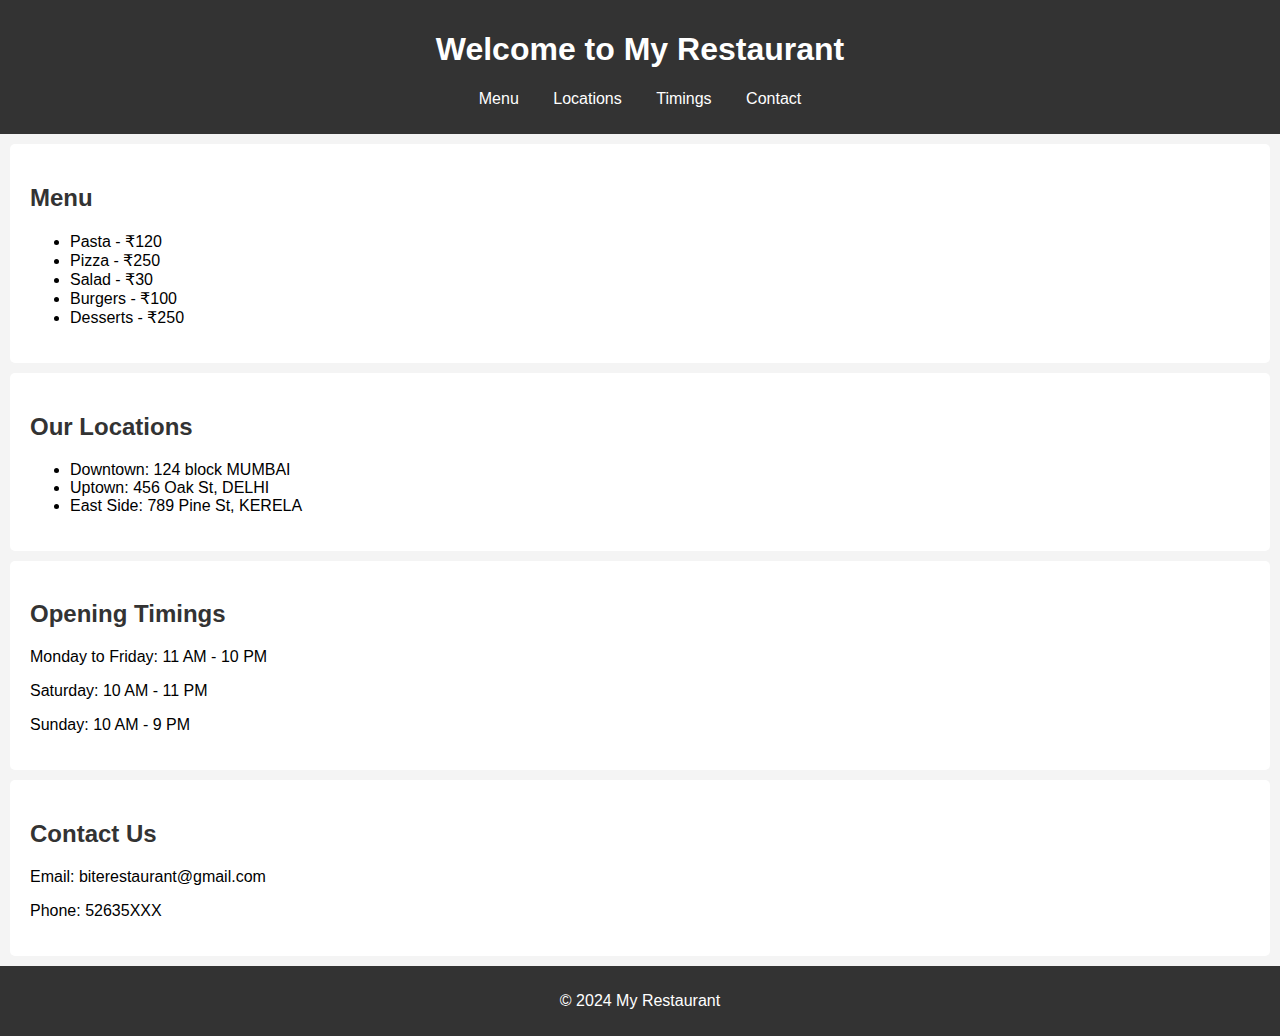
<file: bite.html>
<!DOCTYPE html>
<html lang="en">
<head>
    <meta charset="UTF-8">
    <meta name="viewport" content="width=device-width, initial-scale=1.0">
    <title>bite and brilliance Restaurant</title>
    <style>
        body {
            font-family: Arial, sans-serif;
            margin: 0;
            padding: 0;
            background-color: #f4f4f4;
        }

        header {
            background: #333;
            color: #fff;
            padding: 10px 0;
            text-align: center;
        }

        nav ul {
            list-style-type: none;
            padding: 0;
        }

        nav ul li {
            display: inline;
            margin: 0 15px;
        }

        nav ul li a {
            color: #fff;
            text-decoration: none;
        }

        section {
            padding: 20px;
            margin: 10px;
            background: #fff;
            border-radius: 5px;
        }

        h2 {
            color: #333;
        }

        footer {
            text-align: center;
            padding: 10px 0;
            background: #333;
            color: #fff;
            position: relative;
            bottom: 0;
            width: 100%;
        }
    </style>
</head>
<body>
    <header>
        <h1>Welcome to My Restaurant</h1>
        <nav>
            <ul>
                <li><a href="#menu">Menu</a></li>
                <li><a href="#locations">Locations</a></li>
                <li><a href="#timings">Timings</a></li>
                <li><a href="#contact">Contact</a></li>
            </ul>
        </nav>
    </header>

    <section id="menu">
        <h2>Menu</h2>
        <ul>
            <li>Pasta - ₹120</li>
            <li>Pizza - ₹250</li>
            <li>Salad - ₹30</li>
            <li>Burgers - ₹100</li>
            <li>Desserts - ₹250</li>
        </ul>
    </section>

    <section id="locations">
        <h2>Our Locations</h2>
        <ul>
            <li>Downtown: 124 block MUMBAI</li>
            <li>Uptown: 456 Oak St, DELHI</li>
            <li>East Side: 789 Pine St, KERELA</li>
        </ul>
    </section>

    <section id="timings">
        <h2>Opening Timings</h2>
        <p>Monday to Friday: 11 AM - 10 PM</p>
        <p>Saturday: 10 AM - 11 PM</p>
        <p>Sunday: 10 AM - 9 PM</p>
    </section>

    <section id="contact">
        <h2>Contact Us</h2>
        <p>Email: biterestaurant@gmail.com</p>
        <p>Phone: 52635XXX</p>
    </section>

    <footer>
        <p>&copy; 2024 My Restaurant</p>
    </footer>
</body>
</html>
</file>
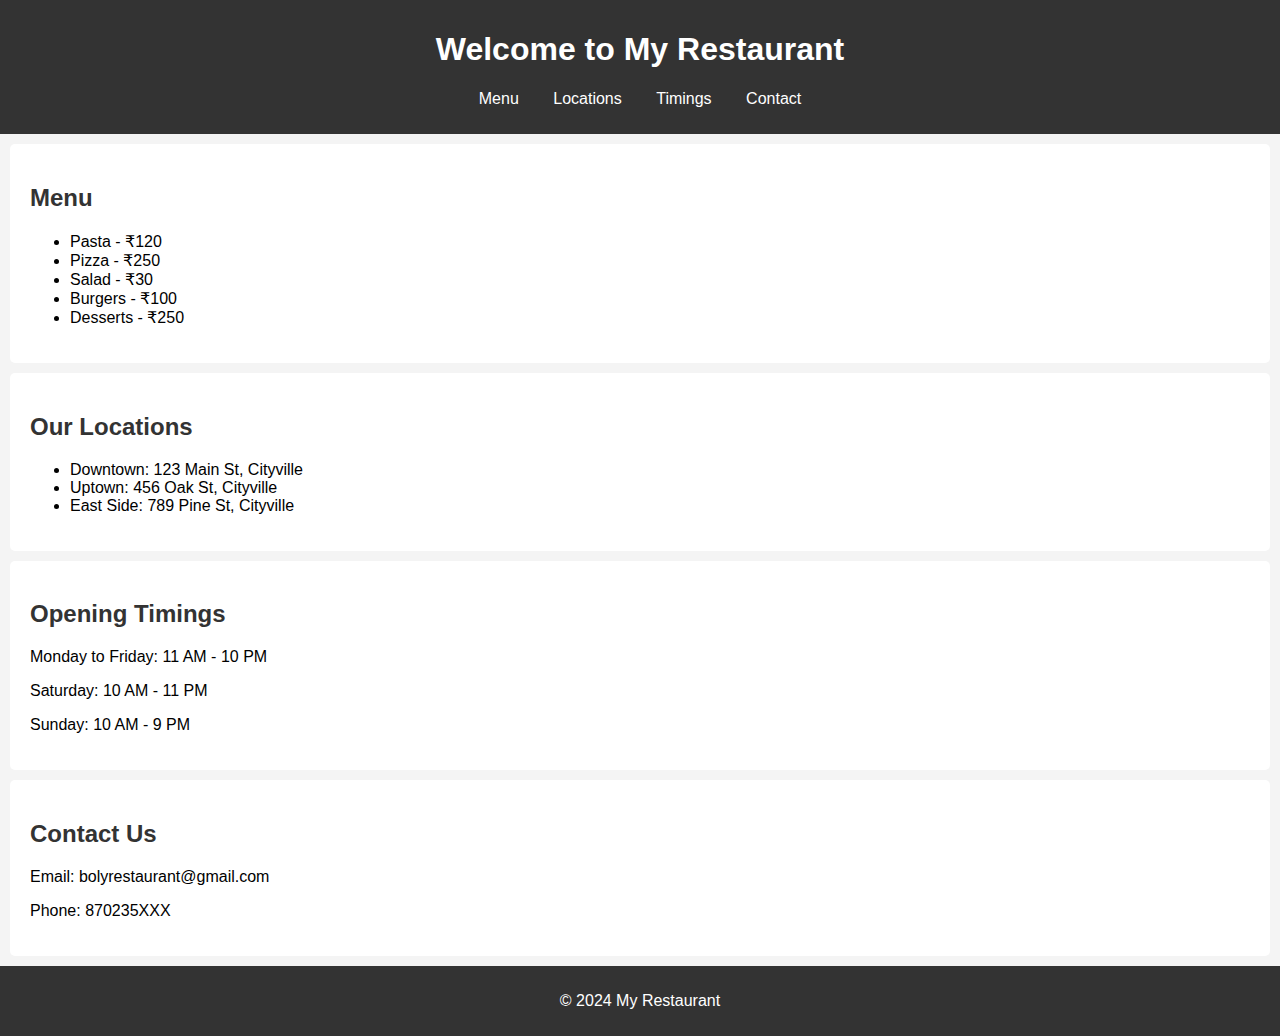
<file: boly.html>
<!DOCTYPE html>
<html lang="en">
<head>
    <meta charset="UTF-8">
    <meta name="viewport" content="width=device-width, initial-scale=1.0">
    <title>My Restaurant</title>
    <style>
        body {
            font-family: Arial, sans-serif;
            margin: 0;
            padding: 0;
            background-color: #f4f4f4;
        }

        header {
            background: #333;
            color: #fff;
            padding: 10px 0;
            text-align: center;
        }

        nav ul {
            list-style-type: none;
            padding: 0;
        }

        nav ul li {
            display: inline;
            margin: 0 15px;
        }

        nav ul li a {
            color: #fff;
            text-decoration: none;
        }

        section {
            padding: 20px;
            margin: 10px;
            background: #fff;
            border-radius: 5px;
        }

        h2 {
            color: #333;
        }

        footer {
            text-align: center;
            padding: 10px 0;
            background: #333;
            color: #fff;
            position: relative;
            bottom: 0;
            width: 100%;
        }
    </style>
</head>
<body>
    <header>
        <h1>Welcome to My Restaurant</h1>
        <nav>
            <ul>
                <li><a href="#menu">Menu</a></li>
                <li><a href="#locations">Locations</a></li>
                <li><a href="#timings">Timings</a></li>
                <li><a href="#contact">Contact</a></li>
            </ul>
        </nav>
    </header>

    <section id="menu">
        <h2>Menu</h2>
        <ul>
            <li>Pasta - ₹120</li>
            <li>Pizza - ₹250</li>
            <li>Salad - ₹30</li>
            <li>Burgers - ₹100</li>
            <li>Desserts - ₹250</li>
        </ul>
    </section>

    <section id="locations">
        <h2>Our Locations</h2>
        <ul>
            <li>Downtown: 123 Main St, Cityville</li>
            <li>Uptown: 456 Oak St, Cityville</li>
            <li>East Side: 789 Pine St, Cityville</li>
        </ul>
    </section>

    <section id="timings">
        <h2>Opening Timings</h2>
        <p>Monday to Friday: 11 AM - 10 PM</p>
        <p>Saturday: 10 AM - 11 PM</p>
        <p>Sunday: 10 AM - 9 PM</p>
    </section>

    <section id="contact">
        <h2>Contact Us</h2>
        <p>Email: bolyrestaurant@gmail.com</p>
        <p>Phone: 870235XXX</p>
    </section>

    <footer>
        <p>&copy; 2024 My Restaurant</p>
    </footer>
</body>
</html>
</file>
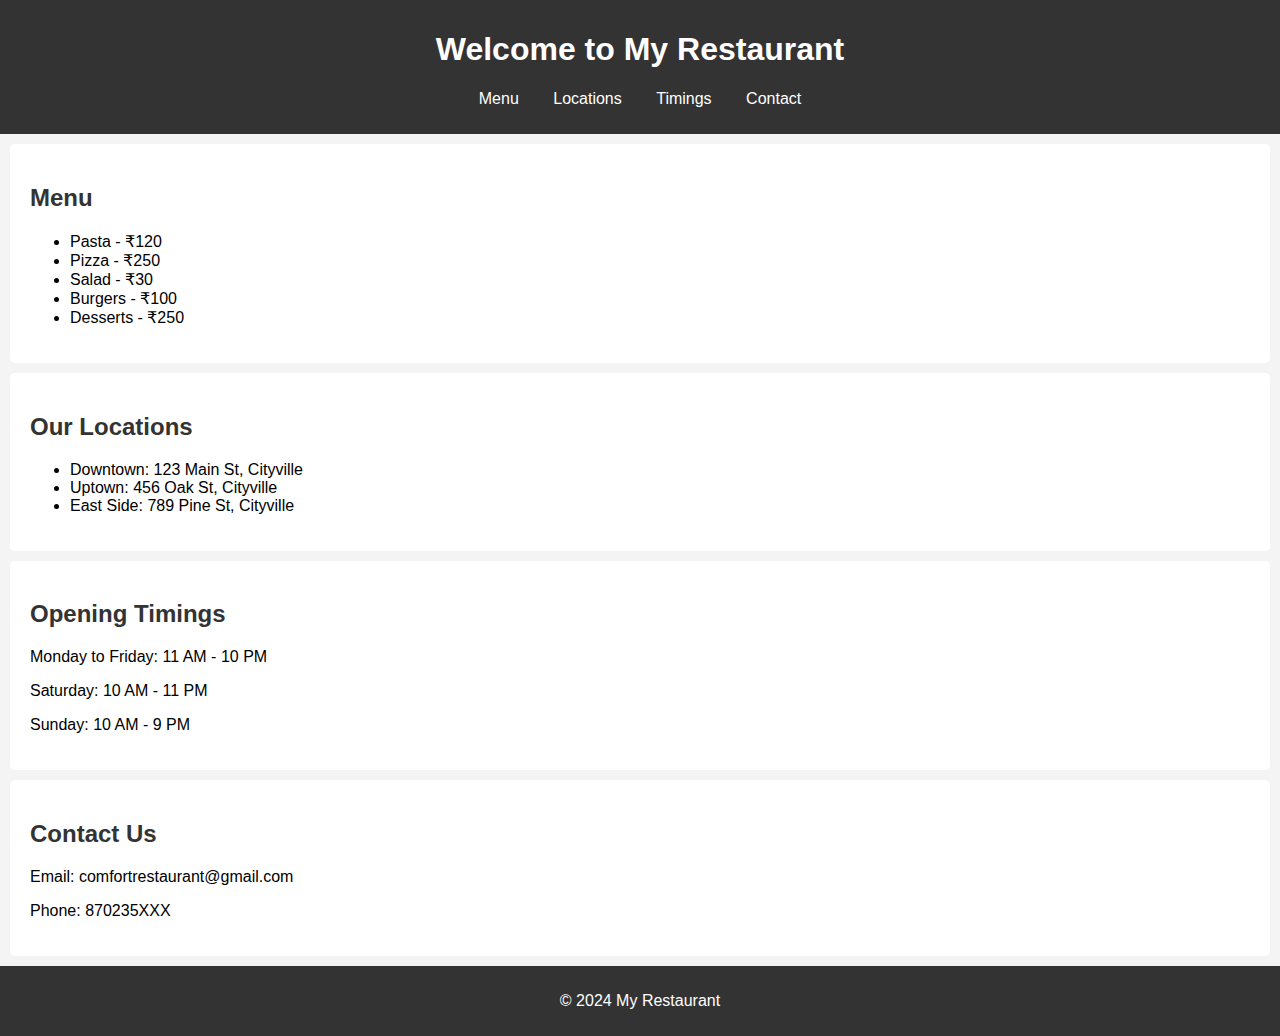
<file: comfort.html>
<!DOCTYPE html>
<html lang="en">
<head>
    <meta charset="UTF-8">
    <meta name="viewport" content="width=device-width, initial-scale=1.0">
    <title>My Restaurant</title>
    <style>
        body {
            font-family: Arial, sans-serif;
            margin: 0;
            padding: 0;
            background-color: #f4f4f4;
        }

        header {
            background: #333;
            color: #fff;
            padding: 10px 0;
            text-align: center;
        }

        nav ul {
            list-style-type: none;
            padding: 0;
        }

        nav ul li {
            display: inline;
            margin: 0 15px;
        }

        nav ul li a {
            color: #fff;
            text-decoration: none;
        }

        section {
            padding: 20px;
            margin: 10px;
            background: #fff;
            border-radius: 5px;
        }

        h2 {
            color: #333;
        }

        footer {
            text-align: center;
            padding: 10px 0;
            background: #333;
            color: #fff;
            position: relative;
            bottom: 0;
            width: 100%;
        }
    </style>
</head>
<body>
    <header>
        <h1>Welcome to My Restaurant</h1>
        <nav>
            <ul>
                <li><a href="#menu">Menu</a></li>
                <li><a href="#locations">Locations</a></li>
                <li><a href="#timings">Timings</a></li>
                <li><a href="#contact">Contact</a></li>
            </ul>
        </nav>
    </header>

    <section id="menu">
        <h2>Menu</h2>
        <ul>
            <li>Pasta - ₹120</li>
            <li>Pizza - ₹250</li>
            <li>Salad - ₹30</li>
            <li>Burgers - ₹100</li>
            <li>Desserts - ₹250</li>
        </ul>
    </section>

    <section id="locations">
        <h2>Our Locations</h2>
        <ul>
            <li>Downtown: 123 Main St, Cityville</li>
            <li>Uptown: 456 Oak St, Cityville</li>
            <li>East Side: 789 Pine St, Cityville</li>
        </ul>
    </section>

    <section id="timings">
        <h2>Opening Timings</h2>
        <p>Monday to Friday: 11 AM - 10 PM</p>
        <p>Saturday: 10 AM - 11 PM</p>
        <p>Sunday: 10 AM - 9 PM</p>
    </section>

    <section id="contact">
        <h2>Contact Us</h2>
        <p>Email: comfortrestaurant@gmail.com</p>
        <p>Phone: 870235XXX</p>
    </section>

    <footer>
        <p>&copy; 2024 My Restaurant</p>
    </footer>
</body>
</html>
</file>
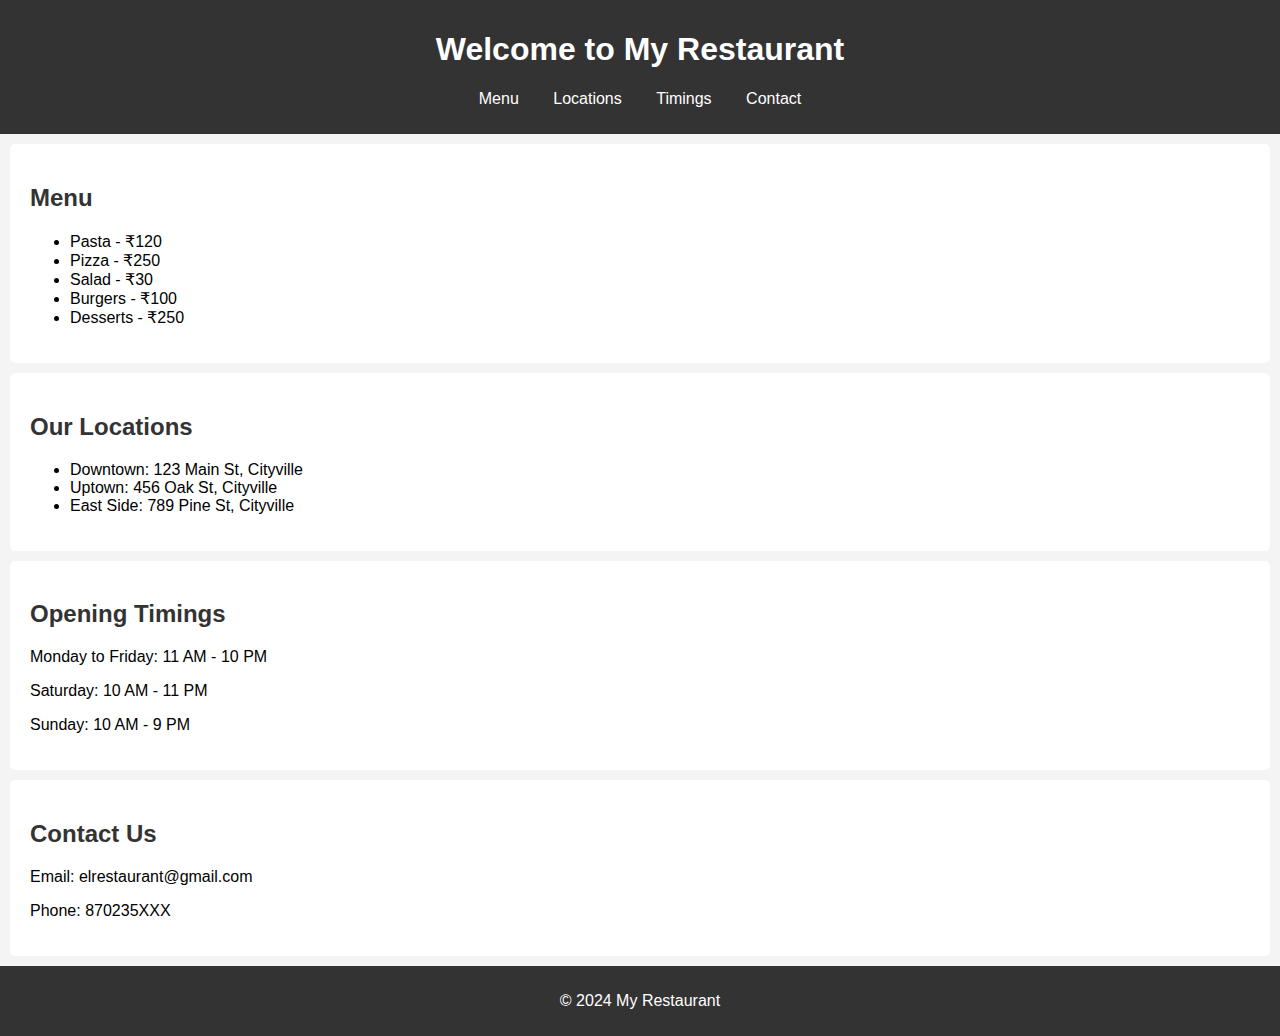
<file: EL.html>
<!DOCTYPE html>
<html lang="en">
<head>
    <meta charset="UTF-8">
    <meta name="viewport" content="width=device-width, initial-scale=1.0">
    <title>My Restaurant</title>
    <style>
        body {
            font-family: Arial, sans-serif;
            margin: 0;
            padding: 0;
            background-color: #f4f4f4;
        }

        header {
            background: #333;
            color: #fff;
            padding: 10px 0;
            text-align: center;
        }

        nav ul {
            list-style-type: none;
            padding: 0;
        }

        nav ul li {
            display: inline;
            margin: 0 15px;
        }

        nav ul li a {
            color: #fff;
            text-decoration: none;
        }

        section {
            padding: 20px;
            margin: 10px;
            background: #fff;
            border-radius: 5px;
        }

        h2 {
            color: #333;
        }

        footer {
            text-align: center;
            padding: 10px 0;
            background: #333;
            color: #fff;
            position: relative;
            bottom: 0;
            width: 100%;
        }
    </style>
</head>
<body>
    <header>
        <h1>Welcome to My Restaurant</h1>
        <nav>
            <ul>
                <li><a href="#menu">Menu</a></li>
                <li><a href="#locations">Locations</a></li>
                <li><a href="#timings">Timings</a></li>
                <li><a href="#contact">Contact</a></li>
            </ul>
        </nav>
    </header>

    <section id="menu">
        <h2>Menu</h2>
        <ul>
            <li>Pasta - ₹120</li>
            <li>Pizza - ₹250</li>
            <li>Salad - ₹30</li>
            <li>Burgers - ₹100</li>
            <li>Desserts - ₹250</li>
        </ul>
    </section>

    <section id="locations">
        <h2>Our Locations</h2>
        <ul>
            <li>Downtown: 123 Main St, Cityville</li>
            <li>Uptown: 456 Oak St, Cityville</li>
            <li>East Side: 789 Pine St, Cityville</li>
        </ul>
    </section>

    <section id="timings">
        <h2>Opening Timings</h2>
        <p>Monday to Friday: 11 AM - 10 PM</p>
        <p>Saturday: 10 AM - 11 PM</p>
        <p>Sunday: 10 AM - 9 PM</p>
    </section>

    <section id="contact">
        <h2>Contact Us</h2>
        <p>Email: elrestaurant@gmail.com</p>
        <p>Phone: 870235XXX</p>
    </section>

    <footer>
        <p>&copy; 2024 My Restaurant</p>
    </footer>
</body>
</html>
</file>
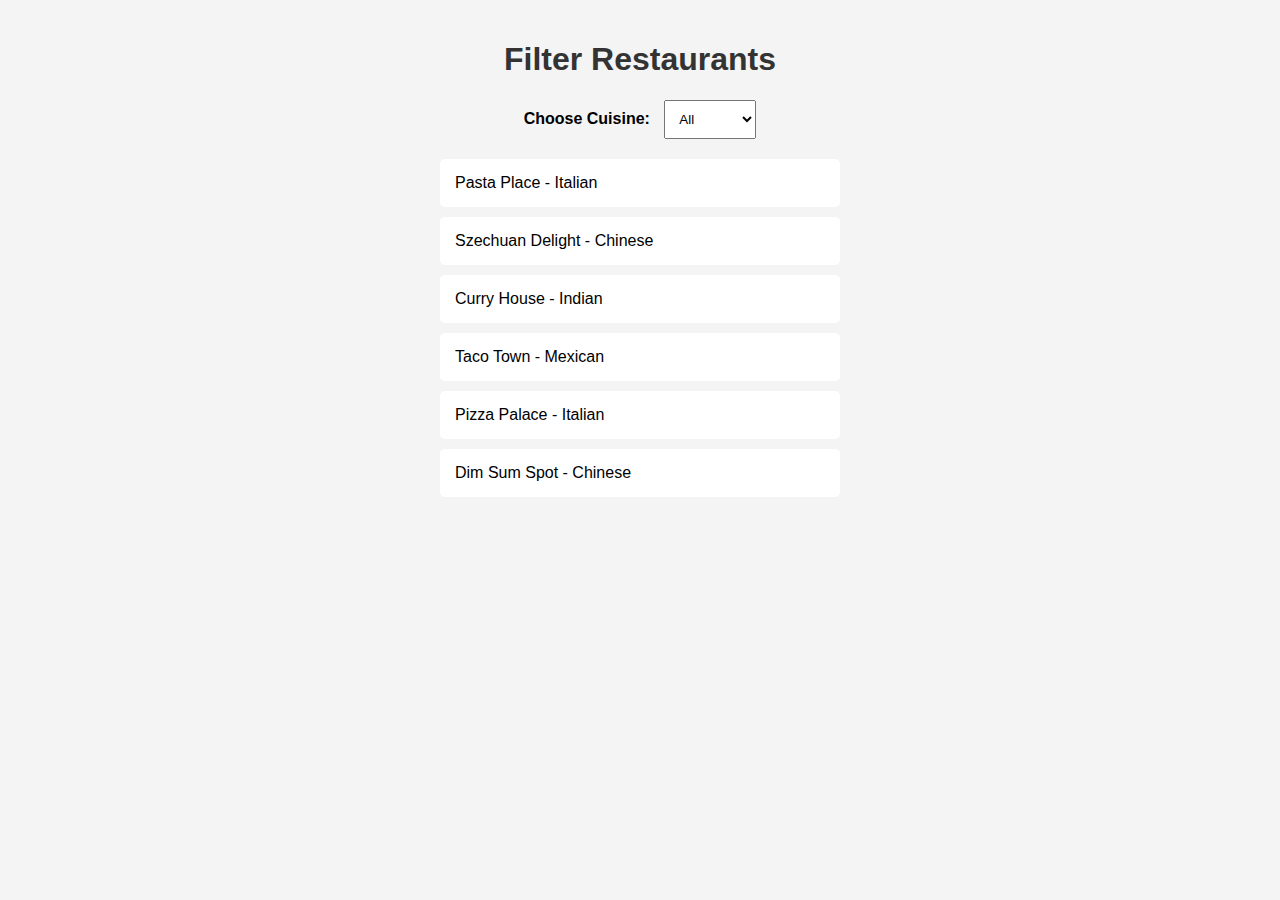
<file: filter.html>
<!DOCTYPE html>
<html lang="en">
<head>
    <meta charset="UTF-8">
    <meta name="viewport" content="width=device-width, initial-scale=1.0">
    <title>Filter Restaurants</title>
</head>
<body style="font-family: Arial, sans-serif; background-color: #f4f4f4; margin: 0; padding: 20px;">
    <h1 style="text-align: center; color: #333;">Filter Restaurants</h1>
    
    <div style="text-align: center; margin-bottom: 20px;">
        <label for="cuisine" style="font-weight: bold;">Choose Cuisine:</label>
        <select id="cuisine" onchange="filterRestaurants()" style="padding: 10px; margin-left: 10px;">
            <option value="all">All</option>
            <option value="italian">Italian</option>
            <option value="chinese">Chinese</option>
            <option value="indian">Indian</option>
            <option value="mexican">Mexican</option>
        </select>
    </div>

    <ul id="restaurant-list" style="list-style-type: none; padding: 0; max-width: 400px; margin: auto;">
        <li style="background: #fff; padding: 15px; margin: 10px 0; border-radius: 5px;">Pasta Place - Italian</li>
        <li style="background: #fff; padding: 15px; margin: 10px 0; border-radius: 5px;">Szechuan Delight - Chinese</li>
        <li style="background: #fff; padding: 15px; margin: 10px 0; border-radius: 5px;">Curry House - Indian</li>
        <li style="background: #fff; padding: 15px; margin: 10px 0; border-radius: 5px;">Taco Town - Mexican</li>
        <li style="background: #fff; padding: 15px; margin: 10px 0; border-radius: 5px;">Pizza Palace - Italian</li>
        <li style="background: #fff; padding: 15px; margin: 10px 0; border-radius: 5px;">Dim Sum Spot - Chinese</li>
    </ul>

    <script>
        function filterRestaurants() {
            var select = document.getElementById("cuisine");
            var value = select.value;
            var restaurants = document.querySelectorAll("#restaurant-list li");

            restaurants.forEach(function(restaurant) {
                if (value === "all" || restaurant.textContent.toLowerCase().includes(value)) {
                    restaurant.style.display = "block";
                } else {
                    restaurant.style.display = "none";
                }
            });
        }
    </script>
</body>
</html>
</file>
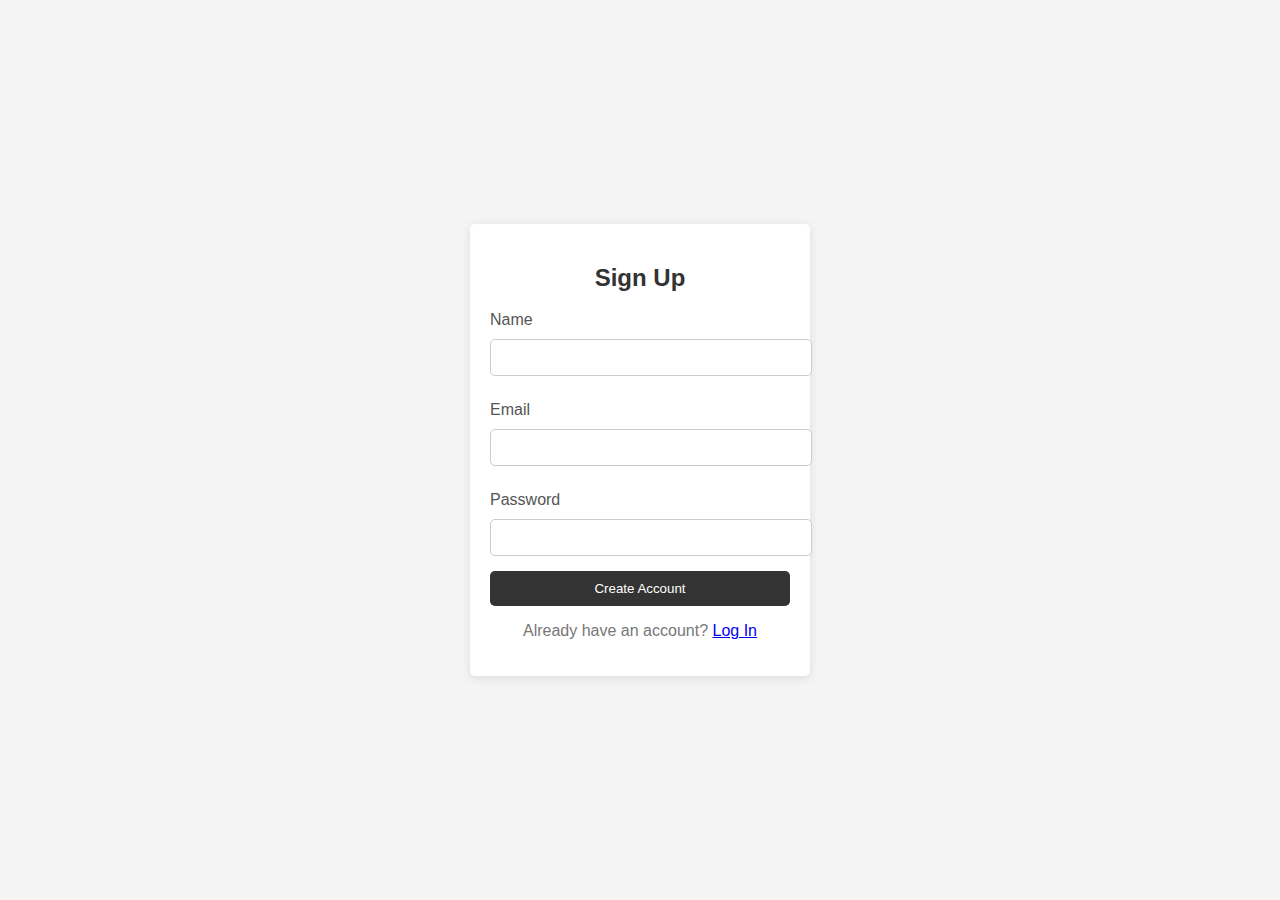
<file: sign.html>
<!DOCTYPE html>
<html lang="en">
<head>
    <meta charset="UTF-8">
    <meta name="viewport" content="width=device-width, initial-scale=1.0">
    <title>Sign Up</title>
    <style>
        body {
            font-family: Arial, sans-serif;
            background-color: #f4f4f4;
            margin: 0;
            padding: 0;
            display: flex;
            justify-content: center;
            align-items: center;
            height: 100vh;
        }

        .container {
            background: #fff;
            padding: 20px;
            border-radius: 5px;
            box-shadow: 0 2px 10px rgba(0, 0, 0, 0.1);
            width: 300px;
        }

        h2 {
            text-align: center;
            color: #333;
        }

        label {
            display: block;
            margin: 10px 0 5px;
            color: #555;
        }

        input[type="text"],
        input[type="email"],
        input[type="password"] {
            width: 100%;
            padding: 10px;
            margin: 5px 0 15px;
            border: 1px solid #ccc;
            border-radius: 5px;
        }

        input[type="submit"] {
            background: #333;
            color: #fff;
            border: none;
            padding: 10px;
            border-radius: 5px;
            cursor: pointer;
            width: 100%;
        }

        input[type="submit"]:hover {
            background: #555;
        }

        .footer {
            text-align: center;
            margin-top: 15px;
            color: #777;
        }
    </style>
</head>
<body>
    <div class="container">
        <h2>Sign Up</h2>
        <form>
            <label for="name">Name</label>
            <input type="text" id="name" name="name" required>

            <label for="email">Email</label>
            <input type="email" id="email" name="email" required>

            <label for="password">Password</label>
            <input type="password" id="password" name="password" required>

            <input type="submit" value="Create Account">
        </form>
        <div class="footer">
            <p>Already have an account? <a href="#">Log In</a></p>
        </div>
    </div>
</body>
</html>
</file>
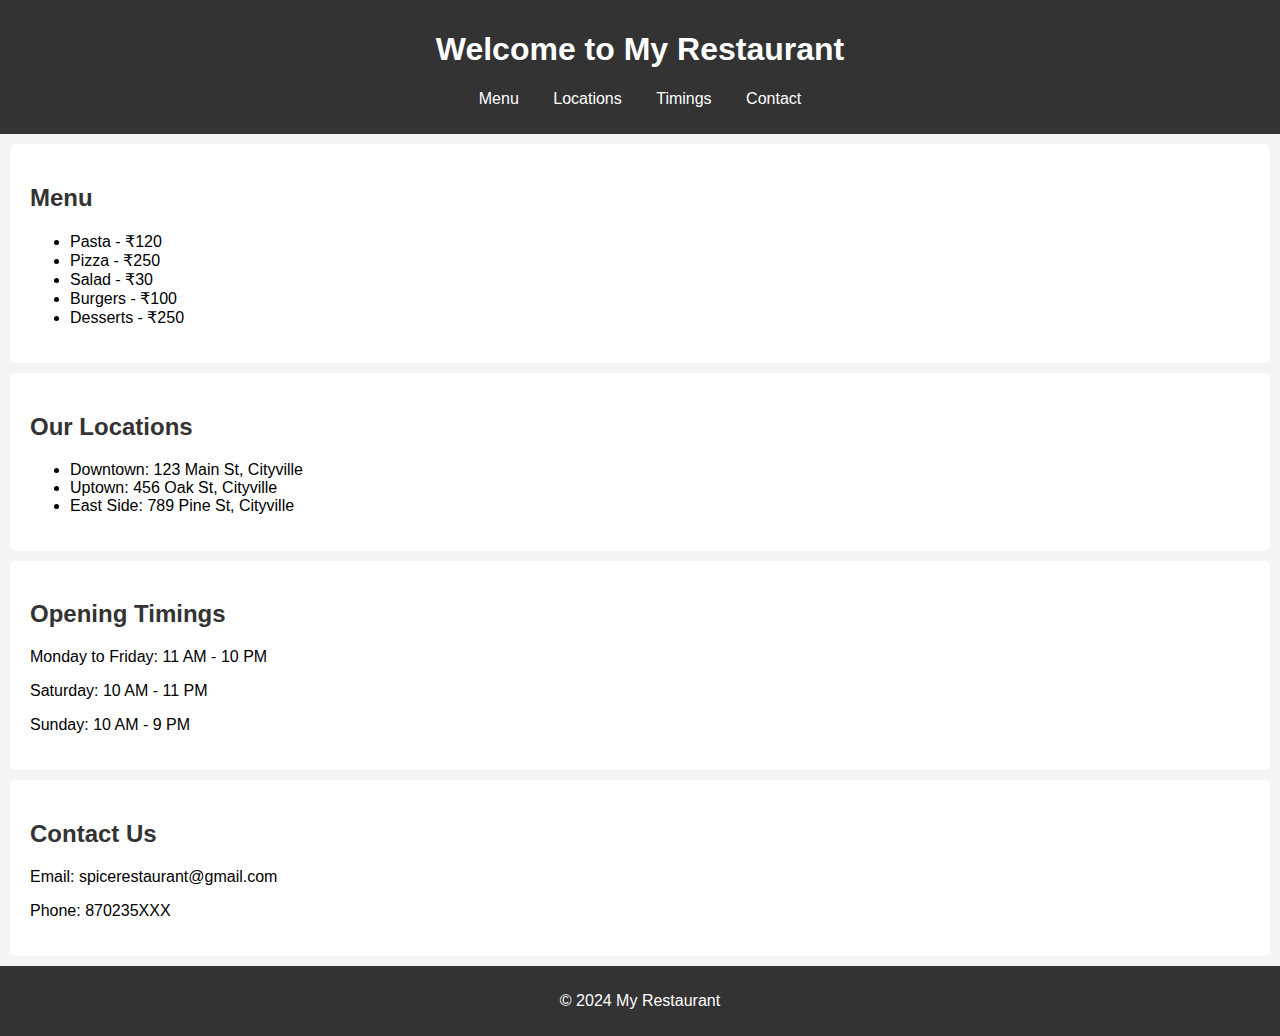
<file: SPICE .html>
<!DOCTYPE html>
<html lang="en">
<head>
    <meta charset="UTF-8">
    <meta name="viewport" content="width=device-width, initial-scale=1.0">
    <title>My Restaurant</title>
    <style>
        body {
            font-family: Arial, sans-serif;
            margin: 0;
            padding: 0;
            background-color: #f4f4f4;
        }

        header {
            background: #333;
            color: #fff;
            padding: 10px 0;
            text-align: center;
        }

        nav ul {
            list-style-type: none;
            padding: 0;
        }

        nav ul li {
            display: inline;
            margin: 0 15px;
        }

        nav ul li a {
            color: #fff;
            text-decoration: none;
        }

        section {
            padding: 20px;
            margin: 10px;
            background: #fff;
            border-radius: 5px;
        }

        h2 {
            color: #333;
        }

        footer {
            text-align: center;
            padding: 10px 0;
            background: #333;
            color: #fff;
            position: relative;
            bottom: 0;
            width: 100%;
        }
    </style>
</head>
<body>
    <header>
        <h1>Welcome to My Restaurant</h1>
        <nav>
            <ul>
                <li><a href="#menu">Menu</a></li>
                <li><a href="#locations">Locations</a></li>
                <li><a href="#timings">Timings</a></li>
                <li><a href="#contact">Contact</a></li>
            </ul>
        </nav>
    </header>

    <section id="menu">
        <h2>Menu</h2>
        <ul>
            <li>Pasta - ₹120</li>
            <li>Pizza - ₹250</li>
            <li>Salad - ₹30</li>
            <li>Burgers - ₹100</li>
            <li>Desserts - ₹250</li>
        </ul>
    </section>

    <section id="locations">
        <h2>Our Locations</h2>
        <ul>
            <li>Downtown: 123 Main St, Cityville</li>
            <li>Uptown: 456 Oak St, Cityville</li>
            <li>East Side: 789 Pine St, Cityville</li>
        </ul>
    </section>

    <section id="timings">
        <h2>Opening Timings</h2>
        <p>Monday to Friday: 11 AM - 10 PM</p>
        <p>Saturday: 10 AM - 11 PM</p>
        <p>Sunday: 10 AM - 9 PM</p>
    </section>

    <section id="contact">
        <h2>Contact Us</h2>
        <p>Email: spicerestaurant@gmail.com</p>
        <p>Phone: 870235XXX</p>
    </section>

    <footer>
        <p>&copy; 2024 My Restaurant</p>
    </footer>
</body>
</html>
</file>
